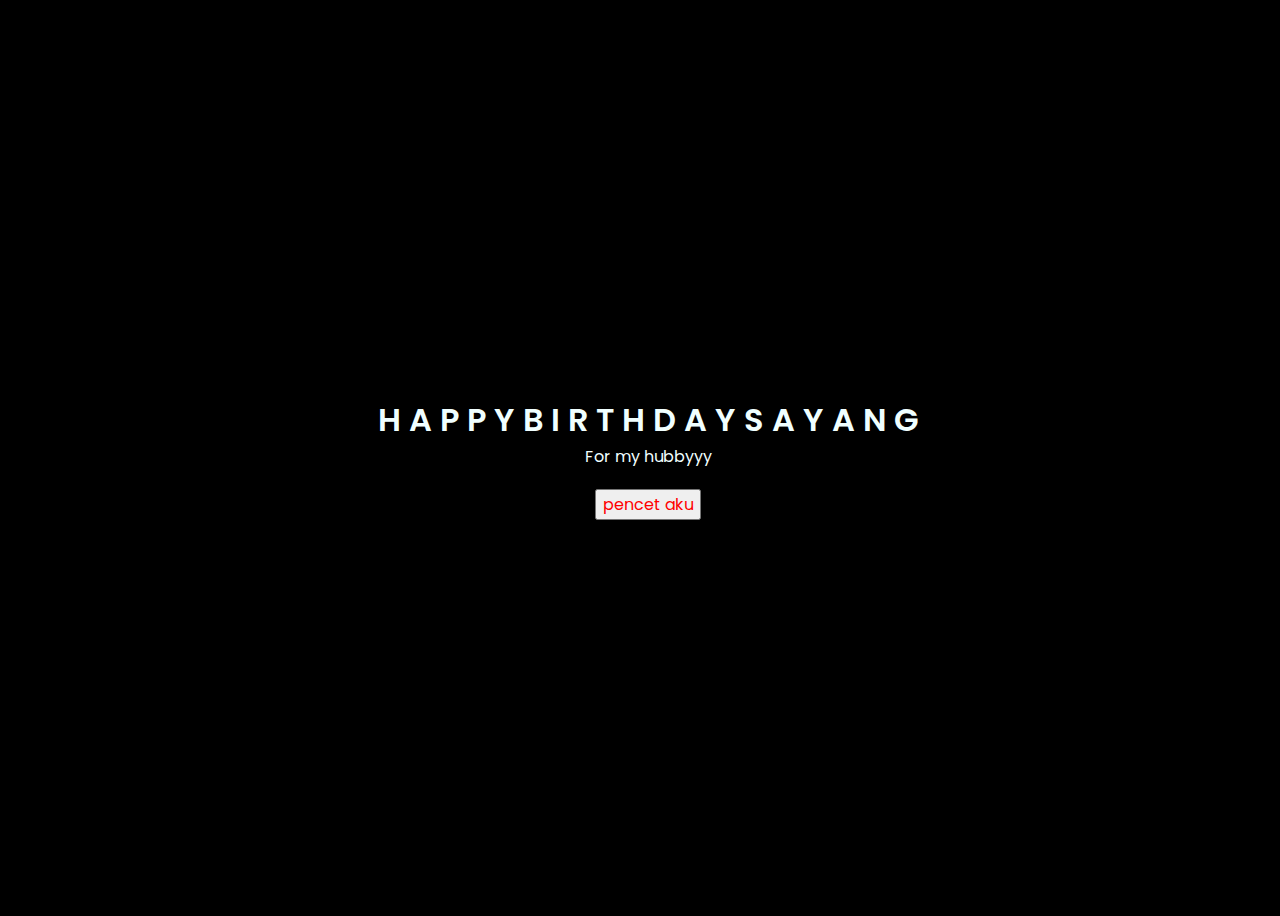
<file: index.html>
<!DOCTYPE html>
<html lang="en">
<head>
    <meta charset="UTF-8">
    <meta http-equiv="X-UA-Compatible" content="IE=edge">
    <meta name="viewport" content="width=device-width, initial-scale=1.0">
    <link rel="stylesheet" href="css/style.css">
    <link rel="icon" href="img/flowers.png" type="image/x-icon">
    <title>Special Gift</title>
</head>
<body>
    <div class="greetings">
        
        <span>H</span>
        <span>A</span>
        <span>P</span>
        <span>P</span>
        <span>Y</span>
        <span> </span>
        <span></span>
        <span>B</span>
        <span>I</span>
        <span>R</span>
        <span>T</span>
        <span>H</span>
        <span>D</span>
        <span>A</span>
        <span>Y</span>
        <span> </span>
        <span>S</span>
        <span>A</span>
        <span>Y</span>
        <span>A</span>
        <span>N</span>
        <span>G</span>
        <span></span>
    </div>
    <div class="description">
        <span> For my hubbyyy </span>
    </div>
    <div class="button">
        <button>
            <a href="flower.html">pencet aku</a>
        </button>
        
    </div>
</body>
</html>
</file>
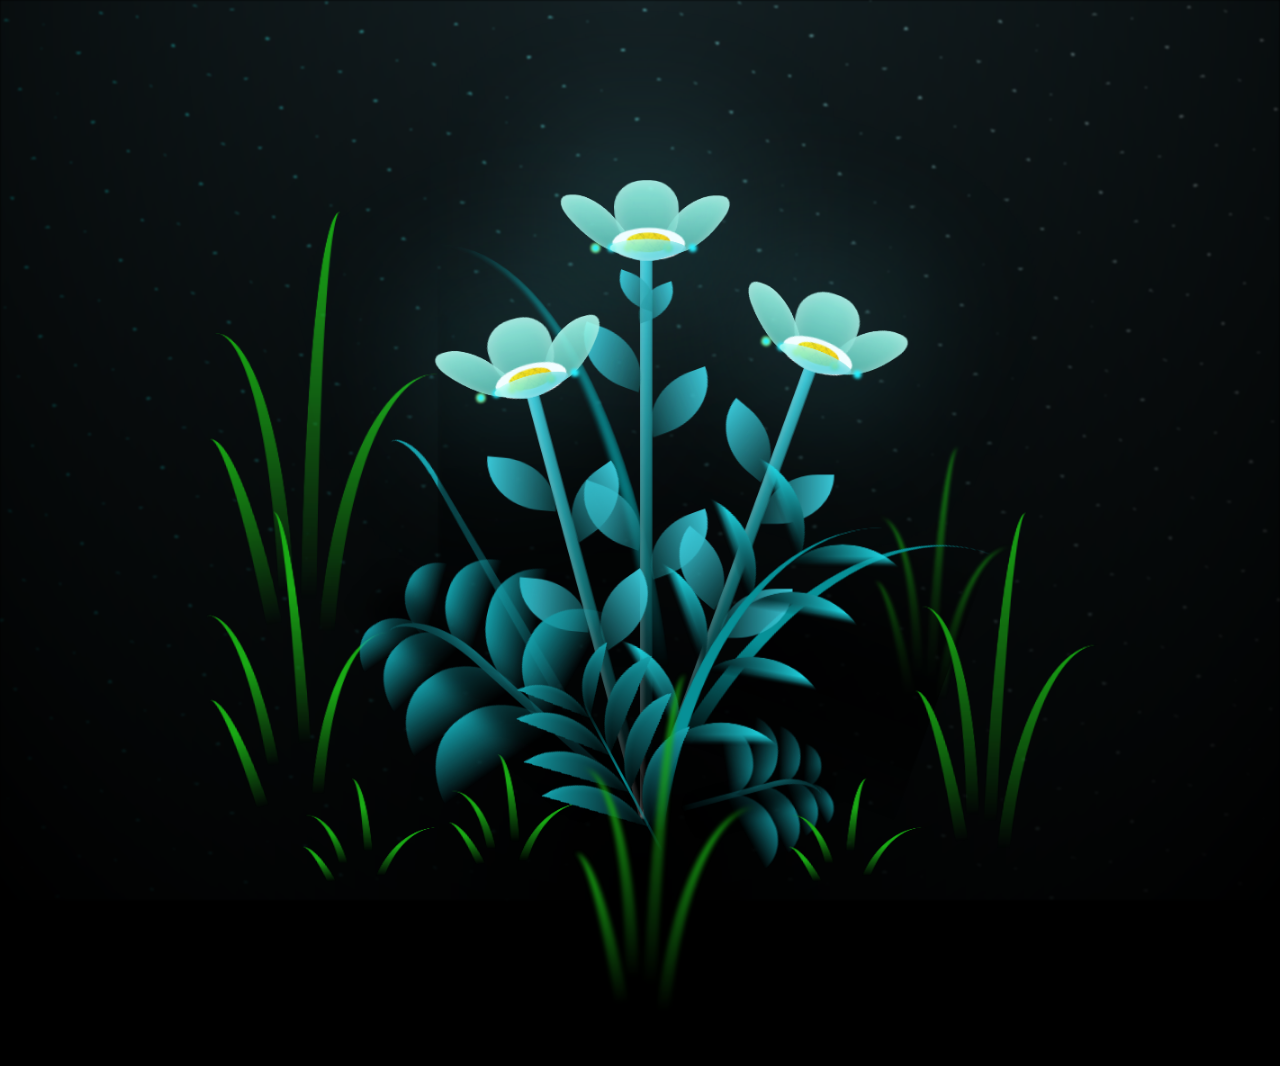
<file: flower.html>
<!DOCTYPE html>
<html lang="en">
<head>
    <meta charset="UTF-8">
    <meta http-equiv="X-UA-Compatible" content="IE=edge">
    <meta name="viewport" content="width=device-width, initial-scale=1.0">
    <link rel="stylesheet" href="css/main.css">
    <link rel="icon" href="img/flowers.png" type="image/x-icon">
    <title>4 my kitkit</title>
</head>
<body class="container">
    <div class="night"></div>
    <div class="flowers">
      <div class="flower flower--1">
        <div class="flower__leafs flower__leafs--1">
          <div class="flower__leaf flower__leaf--1"></div>
          <div class="flower__leaf flower__leaf--2"></div>
          <div class="flower__leaf flower__leaf--3"></div>
          <div class="flower__leaf flower__leaf--4"></div>
          <div class="flower__white-circle"></div>
  
          <div class="flower__light flower__light--1"></div>
          <div class="flower__light flower__light--2"></div>
          <div class="flower__light flower__light--3"></div>
          <div class="flower__light flower__light--4"></div>
          <div class="flower__light flower__light--5"></div>
          <div class="flower__light flower__light--6"></div>
          <div class="flower__light flower__light--7"></div>
          <div class="flower__light flower__light--8"></div>
  
        </div>
        <div class="flower__line">
          <div class="flower__line__leaf flower__line__leaf--1"></div>
          <div class="flower__line__leaf flower__line__leaf--2"></div>
          <div class="flower__line__leaf flower__line__leaf--3"></div>
          <div class="flower__line__leaf flower__line__leaf--4"></div>
          <div class="flower__line__leaf flower__line__leaf--5"></div>
          <div class="flower__line__leaf flower__line__leaf--6"></div>
        </div>
      </div>
  
      <div class="flower flower--2">
        <div class="flower__leafs flower__leafs--2">
          <div class="flower__leaf flower__leaf--1"></div>
          <div class="flower__leaf flower__leaf--2"></div>
          <div class="flower__leaf flower__leaf--3"></div>
          <div class="flower__leaf flower__leaf--4"></div>
          <div class="flower__white-circle"></div>
  
          <div class="flower__light flower__light--1"></div>
          <div class="flower__light flower__light--2"></div>
          <div class="flower__light flower__light--3"></div>
          <div class="flower__light flower__light--4"></div>
          <div class="flower__light flower__light--5"></div>
          <div class="flower__light flower__light--6"></div>
          <div class="flower__light flower__light--7"></div>
          <div class="flower__light flower__light--8"></div>
  
        </div>
        <div class="flower__line">
          <div class="flower__line__leaf flower__line__leaf--1"></div>
          <div class="flower__line__leaf flower__line__leaf--2"></div>
          <div class="flower__line__leaf flower__line__leaf--3"></div>
          <div class="flower__line__leaf flower__line__leaf--4"></div>
        </div>
      </div>
  
      <div class="flower flower--3">
        <div class="flower__leafs flower__leafs--3">
          <div class="flower__leaf flower__leaf--1"></div>
          <div class="flower__leaf flower__leaf--2"></div>
          <div class="flower__leaf flower__leaf--3"></div>
          <div class="flower__leaf flower__leaf--4"></div>
          <div class="flower__white-circle"></div>
  
          <div class="flower__light flower__light--1"></div>
          <div class="flower__light flower__light--2"></div>
          <div class="flower__light flower__light--3"></div>
          <div class="flower__light flower__light--4"></div>
          <div class="flower__light flower__light--5"></div>
          <div class="flower__light flower__light--6"></div>
          <div class="flower__light flower__light--7"></div>
          <div class="flower__light flower__light--8"></div>
  
        </div>
        <div class="flower__line">
          <div class="flower__line__leaf flower__line__leaf--1"></div>
          <div class="flower__line__leaf flower__line__leaf--2"></div>
          <div class="flower__line__leaf flower__line__leaf--3"></div>
          <div class="flower__line__leaf flower__line__leaf--4"></div>
        </div>
      </div>
  
      <div class="grow-ans" style="--d:1.2s">
        <div class="flower__g-long">
          <div class="flower__g-long__top"></div>
          <div class="flower__g-long__bottom"></div>
        </div>
      </div>
  
      <div class="growing-grass">
        <div class="flower__grass flower__grass--1">
          <div class="flower__grass--top"></div>
          <div class="flower__grass--bottom"></div>
          <div class="flower__grass__leaf flower__grass__leaf--1"></div>
          <div class="flower__grass__leaf flower__grass__leaf--2"></div>
          <div class="flower__grass__leaf flower__grass__leaf--3"></div>
          <div class="flower__grass__leaf flower__grass__leaf--4"></div>
          <div class="flower__grass__leaf flower__grass__leaf--5"></div>
          <div class="flower__grass__leaf flower__grass__leaf--6"></div>
          <div class="flower__grass__leaf flower__grass__leaf--7"></div>
          <div class="flower__grass__leaf flower__grass__leaf--8"></div>
          <div class="flower__grass__overlay"></div>
        </div>
      </div>
  
      <div class="growing-grass">
        <div class="flower__grass flower__grass--2">
          <div class="flower__grass--top"></div>
          <div class="flower__grass--bottom"></div>
          <div class="flower__grass__leaf flower__grass__leaf--1"></div>
          <div class="flower__grass__leaf flower__grass__leaf--2"></div>
          <div class="flower__grass__leaf flower__grass__leaf--3"></div>
          <div class="flower__grass__leaf flower__grass__leaf--4"></div>
          <div class="flower__grass__leaf flower__grass__leaf--5"></div>
          <div class="flower__grass__leaf flower__grass__leaf--6"></div>
          <div class="flower__grass__leaf flower__grass__leaf--7"></div>
          <div class="flower__grass__leaf flower__grass__leaf--8"></div>
          <div class="flower__grass__overlay"></div>
        </div>
      </div>
  
      <div class="grow-ans" style="--d:2.4s">
        <div class="flower__g-right flower__g-right--1">
          <div class="leaf"></div>
        </div>
      </div>
  
      <div class="grow-ans" style="--d:2.8s">
        <div class="flower__g-right flower__g-right--2">
          <div class="leaf"></div>
        </div>
      </div>
  
      <div class="grow-ans" style="--d:2.8s">
        <div class="flower__g-front">
          <div class="flower__g-front__leaf-wrapper flower__g-front__leaf-wrapper--1">
            <div class="flower__g-front__leaf"></div>
          </div>
          <div class="flower__g-front__leaf-wrapper flower__g-front__leaf-wrapper--2">
            <div class="flower__g-front__leaf"></div>
          </div>
          <div class="flower__g-front__leaf-wrapper flower__g-front__leaf-wrapper--3">
            <div class="flower__g-front__leaf"></div>
          </div>
          <div class="flower__g-front__leaf-wrapper flower__g-front__leaf-wrapper--4">
            <div class="flower__g-front__leaf"></div>
          </div>
          <div class="flower__g-front__leaf-wrapper flower__g-front__leaf-wrapper--5">
            <div class="flower__g-front__leaf"></div>
          </div>
          <div class="flower__g-front__leaf-wrapper flower__g-front__leaf-wrapper--6">
            <div class="flower__g-front__leaf"></div>
          </div>
          <div class="flower__g-front__leaf-wrapper flower__g-front__leaf-wrapper--7">
            <div class="flower__g-front__leaf"></div>
          </div>
          <div class="flower__g-front__leaf-wrapper flower__g-front__leaf-wrapper--8">
            <div class="flower__g-front__leaf"></div>
          </div>
          <div class="flower__g-front__line"></div>
        </div>
      </div>
  
      <div class="grow-ans" style="--d:3.2s">
        <div class="flower__g-fr">
          <div class="leaf"></div>
          <div class="flower__g-fr__leaf flower__g-fr__leaf--1"></div>
          <div class="flower__g-fr__leaf flower__g-fr__leaf--2"></div>
          <div class="flower__g-fr__leaf flower__g-fr__leaf--3"></div>
          <div class="flower__g-fr__leaf flower__g-fr__leaf--4"></div>
          <div class="flower__g-fr__leaf flower__g-fr__leaf--5"></div>
          <div class="flower__g-fr__leaf flower__g-fr__leaf--6"></div>
          <div class="flower__g-fr__leaf flower__g-fr__leaf--7"></div>
          <div class="flower__g-fr__leaf flower__g-fr__leaf--8"></div>
        </div>
      </div>
  
      <div class="long-g long-g--0">
        <div class="grow-ans" style="--d:3s">
          <div class="leaf leaf--0"></div>
        </div>
        <div class="grow-ans" style="--d:2.2s">
          <div class="leaf leaf--1"></div>
        </div>
        <div class="grow-ans" style="--d:3.4s">
          <div class="leaf leaf--2"></div>
        </div>
        <div class="grow-ans" style="--d:3.6s">
          <div class="leaf leaf--3"></div>
        </div>
      </div>
  
      <div class="long-g long-g--1">
        <div class="grow-ans" style="--d:3.6s">
          <div class="leaf leaf--0"></div>
        </div>
        <div class="grow-ans" style="--d:3.8s">
          <div class="leaf leaf--1"></div>
        </div>
        <div class="grow-ans" style="--d:4s">
          <div class="leaf leaf--2"></div>
        </div>
        <div class="grow-ans" style="--d:4.2s">
          <div class="leaf leaf--3"></div>
        </div>
      </div>
  
      <div class="long-g long-g--2">
        <div class="grow-ans" style="--d:4s">
          <div class="leaf leaf--0"></div>
        </div>
        <div class="grow-ans" style="--d:4.2s">
          <div class="leaf leaf--1"></div>
        </div>
        <div class="grow-ans" style="--d:4.4s">
          <div class="leaf leaf--2"></div>
        </div>
        <div class="grow-ans" style="--d:4.6s">
          <div class="leaf leaf--3"></div>
        </div>
      </div>
  
      <div class="long-g long-g--3">
        <div class="grow-ans" style="--d:4s">
          <div class="leaf leaf--0"></div>
        </div>
        <div class="grow-ans" style="--d:4.2s">
          <div class="leaf leaf--1"></div>
        </div>
        <div class="grow-ans" style="--d:3s">
          <div class="leaf leaf--2"></div>
        </div>
        <div class="grow-ans" style="--d:3.6s">
          <div class="leaf leaf--3"></div>
        </div>
      </div>
  
      <div class="long-g long-g--4">
        <div class="grow-ans" style="--d:4s">
          <div class="leaf leaf--0"></div>
        </div>
        <div class="grow-ans" style="--d:4.2s">
          <div class="leaf leaf--1"></div>
        </div>
        <div class="grow-ans" style="--d:3s">
          <div class="leaf leaf--2"></div>
        </div>
        <div class="grow-ans" style="--d:3.6s">
          <div class="leaf leaf--3"></div>
        </div>
      </div>
  
      <div class="long-g long-g--5">
        <div class="grow-ans" style="--d:4s">
          <div class="leaf leaf--0"></div>
        </div>
        <div class="grow-ans" style="--d:4.2s">
          <div class="leaf leaf--1"></div>
        </div>
        <div class="grow-ans" style="--d:3s">
          <div class="leaf leaf--2"></div>
        </div>
        <div class="grow-ans" style="--d:3.6s">
          <div class="leaf leaf--3"></div>
        </div>
      </div>
  
      <div class="long-g long-g--6">
        <div class="grow-ans" style="--d:4.2s">
          <div class="leaf leaf--0"></div>
        </div>
        <div class="grow-ans" style="--d:4.4s">
          <div class="leaf leaf--1"></div>
        </div>
        <div class="grow-ans" style="--d:4.6s">
          <div class="leaf leaf--2"></div>
        </div>
        <div class="grow-ans" style="--d:4.8s">
          <div class="leaf leaf--3"></div>
        </div>
      </div>
  
      <div class="long-g long-g--7">
        <div class="grow-ans" style="--d:3s">
          <div class="leaf leaf--0"></div>
        </div>
        <div class="grow-ans" style="--d:3.2s">
          <div class="leaf leaf--1"></div>
        </div>
        <div class="grow-ans" style="--d:3.5s">
          <div class="leaf leaf--2"></div>
        </div>
        <div class="grow-ans" style="--d:3.6s">
          <div class="leaf leaf--3"></div>
        </div>
      </div>
    </div>
    
    <script src="main.js"></script>
  </body>
</html>
</file>
<file: css/style.css>
@import url('https://fonts.googleapis.com/css2?family=Poppins:ital,wght@0,500;1,900&display=swap');
*{
    font-family: 'Poppins',cursive;
}
body{
    color: azure;
    width: 100%;
    height: 100vh;
    display: flex;
    flex-direction: column;
    align-items: center;
    justify-content: center;
    background-color: black;
}
.greetings{
    font-size: 2rem;
    font-weight: 600;
}
.greetings > span{
    animation: glow 0.6s ease-in-out infinite;
}
@keyframes glow{
    0%, 100%{
        color: #fff;
        text-shadow: 0 0 12px #39c6d6, 0 0 50px #39c6d6, 0 0 100px #39c6d6;
    }
    10%, 90%{
        color: #111;
        text-shadow: none;
    }
}
.greetings > span:nth-child(1){
    animation-delay: .7s ;
}
.greetings > span:nth-child(2){
    animation-delay: .7s ;
}
.greetings > span:nth-child(3){
    animation-delay: .7s ;
}
.greetings > span:nth-child(4){
    animation-delay: .7s;
}
.greetings > span:nth-child(5){
    animation-delay: .7s;
}
.greetings > span:nth-child(6){
    animation-delay: .7s ;
}
.greetings > span:nth-child(7){
    animation-delay: .7s ;
}
.greetings > span:nth-child(8){
    animation-delay: .7s ;
}
.greetings > span:nth-child(9){
    animation-delay: .7s ;
}
.greetings > span:nth-child(10){
    animation-delay: .7s ;
}
.greetings > span:nth-child(11){
    animation-delay: .7s ;
}
.greetings > span:nth-child(12){
    animation-delay: .7s ;
}
.greetings > span:nth-child(13){
    animation-delay: .7s ;
}
.greetings > span:nth-child(14){
    animation-delay: .7s ;
}
.greetings > span:nth-child(15){
    animation-delay: .7s ;
}
.greetings > span:nth-child(16){
    animation-delay: .7s ;
}
.greetings > span:nth-child(17){
    animation-delay: .7s ;
}
.greetings > span:nth-child(18){
    animation-delay: .7s ;
}
.greetings > span:nth-child(19){
    animation-delay: .7s ;
}
.greetings > span:nth-child(20){
    animation-delay: .7s ;
}
.greetings > span:nth-child(21){
    animation-delay: .7s ;
}
.greetings > span:nth-child(22){
    animation-delay: .7s ;
}
.greetings > span:nth-child(23){
    animation-delay: .7s ;
}
.greetings > span:nth-child(24){
    animation-delay: .7s ;
}
.greetings > span:nth-child(25){
    animation-delay: .7s ;
}
.greetings > span:nth-child(26){
    animation-delay: .7s ;
}
.greetings > span:nth-child(27){
    animation-delay: .7s ;
}
.greetings > span:nth-child(28){
    animation-delay: .7s ;
}
.greetings > span:nth-child(29){
    animation-delay: .7s ;
}
.description{
    font-size: 1rem;
    margin-bottom: 20px;
}

.button a{
    text-decoration: none;
    font-size: 1rem;
    color: red;
}

@media screen and (max-width:574px){
    .greetings{
        display: block;
        font-size: 1.8rem;
        font-weight: 600;
        text-align: center;
    }
    .description{
        font-size: 5px;
    }
    
    .button a{
        font-size: 10px;
    }
    .button {
      margin: 5px 4px 6px 5px;
    }
}
</file>
<file: css/main.css>
*,
*::after,
*::before {
  padding: 0;
  margin: 0;
  box-sizing: border-box;
}

:root {
  --dark-color: #000;
}

body {
  display: flex;
  align-items: flex-end;
  justify-content: center;
  min-height: 100vh;
  background-color: var(--dark-color);
  overflow: hidden;
  perspective: 1000px;
}

.night {
  position: fixed;
  left: 50%;
  top: 0;
  transform: translateX(-50%);
  width: 100%;
  height: 100%;
  filter: blur(0.1vmin);
  background-image: radial-gradient(ellipse at top, transparent 0%, var(--dark-color)), radial-gradient(ellipse at bottom, var(--dark-color), rgba(145, 233, 255, 0.2)), repeating-linear-gradient(220deg, rgb(0, 0, 0) 0px, rgb(0, 0, 0) 19px, transparent 19px, transparent 22px), repeating-linear-gradient(189deg, rgb(0, 0, 0) 0px, rgb(0, 0, 0) 19px, transparent 19px, transparent 22px), repeating-linear-gradient(148deg, rgb(0, 0, 0) 0px, rgb(0, 0, 0) 19px, transparent 19px, transparent 22px), linear-gradient(90deg, rgb(0, 255, 250), rgb(240, 240, 240));
}

.flowers {
  position: relative;
  transform: scale(0.9);
}

.flower {
  position: absolute;
  bottom: 10vmin;
  transform-origin: bottom center;
  z-index: 10;
  --fl-speed: 0.3s;
}
.flower--1 {
  -webkit-animation: moving-flower-1 4s linear infinite;
          animation: moving-flower-1 4s linear infinite;
}
.flower--1 .flower__line {
  height: 70vmin;
  -webkit-animation-delay: 0.3s;
          animation-delay: 0.3s;
}
.flower--1 .flower__line__leaf--1 {
  -webkit-animation: blooming-leaf-right var(--fl-speed) 1.6s backwards;
          animation: blooming-leaf-right var(--fl-speed) 1.6s backwards;
}
.flower--1 .flower__line__leaf--2 {
  -webkit-animation: blooming-leaf-right var(--fl-speed) 1.4s backwards;
          animation: blooming-leaf-right var(--fl-speed) 1.4s backwards;
}
.flower--1 .flower__line__leaf--3 {
  -webkit-animation: blooming-leaf-left var(--fl-speed) 1.2s backwards;
          animation: blooming-leaf-left var(--fl-speed) 1.2s backwards;
}
.flower--1 .flower__line__leaf--4 {
  -webkit-animation: blooming-leaf-left var(--fl-speed) 1s backwards;
          animation: blooming-leaf-left var(--fl-speed) 1s backwards;
}
.flower--1 .flower__line__leaf--5 {
  -webkit-animation: blooming-leaf-right var(--fl-speed) 1.8s backwards;
          animation: blooming-leaf-right var(--fl-speed) 1.8s backwards;
}
.flower--1 .flower__line__leaf--6 {
  -webkit-animation: blooming-leaf-left var(--fl-speed) 2s backwards;
          animation: blooming-leaf-left var(--fl-speed) 2s backwards;
}
.flower--2 {
  left: 50%;
  transform: rotate(20deg);
  -webkit-animation: moving-flower-2 4s linear infinite;
          animation: moving-flower-2 4s linear infinite;
}
.flower--2 .flower__line {
  height: 60vmin;
  -webkit-animation-delay: 0.6s;
          animation-delay: 0.6s;
}
.flower--2 .flower__line__leaf--1 {
  -webkit-animation: blooming-leaf-right var(--fl-speed) 1.9s backwards;
          animation: blooming-leaf-right var(--fl-speed) 1.9s backwards;
}
.flower--2 .flower__line__leaf--2 {
  -webkit-animation: blooming-leaf-right var(--fl-speed) 1.7s backwards;
          animation: blooming-leaf-right var(--fl-speed) 1.7s backwards;
}
.flower--2 .flower__line__leaf--3 {
  -webkit-animation: blooming-leaf-left var(--fl-speed) 1.5s backwards;
          animation: blooming-leaf-left var(--fl-speed) 1.5s backwards;
}
.flower--2 .flower__line__leaf--4 {
  -webkit-animation: blooming-leaf-left var(--fl-speed) 1.3s backwards;
          animation: blooming-leaf-left var(--fl-speed) 1.3s backwards;
}
.flower--3 {
  left: 50%;
  transform: rotate(-15deg);
  -webkit-animation: moving-flower-3 4s linear infinite;
          animation: moving-flower-3 4s linear infinite;
}
.flower--3 .flower__line {
  -webkit-animation-delay: 0.9s;
          animation-delay: 0.9s;
}
.flower--3 .flower__line__leaf--1 {
  -webkit-animation: blooming-leaf-right var(--fl-speed) 2.5s backwards;
          animation: blooming-leaf-right var(--fl-speed) 2.5s backwards;
}
.flower--3 .flower__line__leaf--2 {
  -webkit-animation: blooming-leaf-right var(--fl-speed) 2.3s backwards;
          animation: blooming-leaf-right var(--fl-speed) 2.3s backwards;
}
.flower--3 .flower__line__leaf--3 {
  -webkit-animation: blooming-leaf-left var(--fl-speed) 2.1s backwards;
          animation: blooming-leaf-left var(--fl-speed) 2.1s backwards;
}
.flower--3 .flower__line__leaf--4 {
  -webkit-animation: blooming-leaf-left var(--fl-speed) 1.9s backwards;
          animation: blooming-leaf-left var(--fl-speed) 1.9s backwards;
}
.flower__leafs {
  position: relative;
  -webkit-animation: blooming-flower 2s backwards;
          animation: blooming-flower 2s backwards;
}
.flower__leafs--1 {
  -webkit-animation-delay: 1.1s;
          animation-delay: 1.1s;
}
.flower__leafs--2 {
  -webkit-animation-delay: 1.4s;
          animation-delay: 1.4s;
}
.flower__leafs--3 {
  -webkit-animation-delay: 1.7s;
          animation-delay: 1.7s;
}
.flower__leafs::after {
  content: "";
  position: absolute;
  left: 0;
  top: 0;
  transform: translate(-50%, -100%);
  width: 8vmin;
  height: 8vmin;
  background-color: #6bf0ff;
  filter: blur(10vmin);
}
.flower__leaf {
  position: absolute;
  bottom: 0;
  left: 50%;
  width: 8vmin;
  height: 11vmin;
  border-radius: 51% 49% 47% 53%/44% 45% 55% 69%;
  background-color: #a7ffee;
  background-image: linear-gradient(to top, #54b8aa, #a7ffee);
  transform-origin: bottom center;
  opacity: 0.9;
  box-shadow: inset 0 0 2vmin rgba(255, 255, 255, 0.5);
}
.flower__leaf--1 {
  transform: translate(-10%, 1%) rotateY(40deg) rotateX(-50deg);
}
.flower__leaf--2 {
  transform: translate(-50%, -4%) rotateX(40deg);
}
.flower__leaf--3 {
  transform: translate(-90%, 0%) rotateY(45deg) rotateX(50deg);
}
.flower__leaf--4 {
  width: 8vmin;
  height: 8vmin;
  transform-origin: bottom left;
  border-radius: 4vmin 10vmin 4vmin 4vmin;
  transform: translate(0%, 18%) rotateX(70deg) rotate(-43deg);
  background-image: linear-gradient(to top, #39c6d6, #a7ffee);
  z-index: 1;
  opacity: 0.8;
}
.flower__white-circle {
  position: absolute;
  left: -3.5vmin;
  top: -3vmin;
  width: 9vmin;
  height: 4vmin;
  border-radius: 50%;
  background-color: #fff;
}
.flower__white-circle::after {
  content: "";
  position: absolute;
  left: 50%;
  top: 45%;
  transform: translate(-50%, -50%);
  width: 60%;
  height: 60%;
  border-radius: inherit;
  background-image: repeating-linear-gradient(135deg, rgba(0, 0, 0, 0.03) 0px, rgba(0, 0, 0, 0.03) 1px, transparent 1px, transparent 12px), repeating-linear-gradient(45deg, rgba(0, 0, 0, 0.03) 0px, rgba(0, 0, 0, 0.03) 1px, transparent 1px, transparent 12px), repeating-linear-gradient(67.5deg, rgba(0, 0, 0, 0.03) 0px, rgba(0, 0, 0, 0.03) 1px, transparent 1px, transparent 12px), repeating-linear-gradient(135deg, rgba(0, 0, 0, 0.03) 0px, rgba(0, 0, 0, 0.03) 1px, transparent 1px, transparent 12px), repeating-linear-gradient(45deg, rgba(0, 0, 0, 0.03) 0px, rgba(0, 0, 0, 0.03) 1px, transparent 1px, transparent 12px), repeating-linear-gradient(112.5deg, rgba(0, 0, 0, 0.03) 0px, rgba(0, 0, 0, 0.03) 1px, transparent 1px, transparent 12px), repeating-linear-gradient(112.5deg, rgba(0, 0, 0, 0.03) 0px, rgba(0, 0, 0, 0.03) 1px, transparent 1px, transparent 12px), repeating-linear-gradient(45deg, rgba(0, 0, 0, 0.03) 0px, rgba(0, 0, 0, 0.03) 1px, transparent 1px, transparent 12px), repeating-linear-gradient(22.5deg, rgba(0, 0, 0, 0.03) 0px, rgba(0, 0, 0, 0.03) 1px, transparent 1px, transparent 12px), repeating-linear-gradient(45deg, rgba(0, 0, 0, 0.03) 0px, rgba(0, 0, 0, 0.03) 1px, transparent 1px, transparent 12px), repeating-linear-gradient(22.5deg, rgba(0, 0, 0, 0.03) 0px, rgba(0, 0, 0, 0.03) 1px, transparent 1px, transparent 12px), repeating-linear-gradient(135deg, rgba(0, 0, 0, 0.03) 0px, rgba(0, 0, 0, 0.03) 1px, transparent 1px, transparent 12px), repeating-linear-gradient(157.5deg, rgba(0, 0, 0, 0.03) 0px, rgba(0, 0, 0, 0.03) 1px, transparent 1px, transparent 12px), repeating-linear-gradient(67.5deg, rgba(0, 0, 0, 0.03) 0px, rgba(0, 0, 0, 0.03) 1px, transparent 1px, transparent 12px), repeating-linear-gradient(67.5deg, rgba(0, 0, 0, 0.03) 0px, rgba(0, 0, 0, 0.03) 1px, transparent 1px, transparent 12px), linear-gradient(90deg, rgb(255, 235, 18), rgb(255, 206, 0));
}
.flower__line {
  height: 55vmin;
  width: 1.5vmin;
  background-image: linear-gradient(to left, rgba(0, 0, 0, 0.2), transparent, rgba(255, 255, 255, 0.2)), linear-gradient(to top, transparent 10%, #14757a, #39c6d6);
  box-shadow: inset 0 0 2px rgba(0, 0, 0, 0.5);
  -webkit-animation: grow-flower-tree 4s backwards;
          animation: grow-flower-tree 4s backwards;
}
.flower__line__leaf {
  --w: 7vmin;
  --h: calc(var(--w) + 2vmin);
  position: absolute;
  top: 20%;
  left: 90%;
  width: var(--w);
  height: var(--h);
  border-top-right-radius: var(--h);
  border-bottom-left-radius: var(--h);
  background-image: linear-gradient(to top, rgba(20, 117, 122, 0.4), #39c6d6);
}
.flower__line__leaf--1 {
  transform: rotate(70deg) rotateY(30deg);
}
.flower__line__leaf--2 {
  top: 45%;
  transform: rotate(70deg) rotateY(30deg);
}
.flower__line__leaf--3, .flower__line__leaf--4, .flower__line__leaf--6 {
  border-top-right-radius: 0;
  border-bottom-left-radius: 0;
  border-top-left-radius: var(--h);
  border-bottom-right-radius: var(--h);
  left: -460%;
  top: 12%;
  transform: rotate(-70deg) rotateY(30deg);
}
.flower__line__leaf--4 {
  top: 40%;
}
.flower__line__leaf--5 {
  top: 0;
  transform-origin: left;
  transform: rotate(70deg) rotateY(30deg) scale(0.6);
}
.flower__line__leaf--6 {
  top: -2%;
  left: -450%;
  transform-origin: right;
  transform: rotate(-70deg) rotateY(30deg) scale(0.6);
}
.flower__light {
  position: absolute;
  bottom: 0vmin;
  width: 1vmin;
  height: 1vmin;
  background-color: rgb(255, 251, 0);
  border-radius: 50%;
  filter: blur(0.2vmin);
  -webkit-animation: light-ans 4s linear infinite backwards;
          animation: light-ans 4s linear infinite backwards;
}
.flower__light:nth-child(odd) {
  background-color: #23f0ff;
}
.flower__light--1 {
  left: -2vmin;
  -webkit-animation-delay: 1s;
          animation-delay: 1s;
}
.flower__light--2 {
  left: 3vmin;
  -webkit-animation-delay: 0.5s;
          animation-delay: 0.5s;
}
.flower__light--3 {
  left: -6vmin;
  -webkit-animation-delay: 0.3s;
          animation-delay: 0.3s;
}
.flower__light--4 {
  left: 6vmin;
  -webkit-animation-delay: 0.9s;
          animation-delay: 0.9s;
}
.flower__light--5 {
  left: -1vmin;
  -webkit-animation-delay: 1.5s;
          animation-delay: 1.5s;
}
.flower__light--6 {
  left: -4vmin;
  -webkit-animation-delay: 3s;
          animation-delay: 3s;
}
.flower__light--7 {
  left: 3vmin;
  -webkit-animation-delay: 2s;
          animation-delay: 2s;
}
.flower__light--8 {
  left: -6vmin;
  -webkit-animation-delay: 3.5s;
          animation-delay: 3.5s;
}
.flower__grass {
  --c: #159faa;
  --line-w: 1.5vmin;
  position: absolute;
  bottom: 12vmin;
  left: -7vmin;
  display: flex;
  flex-direction: column;
  align-items: flex-end;
  z-index: 20;
  transform-origin: bottom center;
  transform: rotate(-48deg) rotateY(40deg);
}
.flower__grass--1 {
  -webkit-animation: moving-grass 2s linear infinite;
          animation: moving-grass 2s linear infinite;
}
.flower__grass--2 {
  left: 2vmin;
  bottom: 10vmin;
  transform: scale(0.5) rotate(75deg) rotateX(10deg) rotateY(-200deg);
  opacity: 0.8;
  z-index: 0;
  -webkit-animation: moving-grass--2 1.5s linear infinite;
          animation: moving-grass--2 1.5s linear infinite;
}
.flower__grass--top {
  width: 7vmin;
  height: 10vmin;
  border-top-right-radius: 100%;
  border-right: var(--line-w) solid var(--c);
  transform-origin: bottom center;
  transform: rotate(-2deg);
}
.flower__grass--bottom {
  margin-top: -2px;
  width: var(--line-w);
  height: 25vmin;
  background-image: linear-gradient(to top, transparent, var(--c));
}
.flower__grass__leaf {
  --size: 10vmin;
  position: absolute;
  width: calc(var(--size) * 2.1);
  height: var(--size);
  border-top-left-radius: var(--size);
  border-top-right-radius: var(--size);
  background-image: linear-gradient(to top, transparent, transparent 30%, var(--c));
  z-index: 100;
}
.flower__grass__leaf--1 {
  top: -6%;
  left: 30%;
  --size: 6vmin;
  transform: rotate(-20deg);
  -webkit-animation: growing-grass-ans--1 2s 2.6s backwards;
          animation: growing-grass-ans--1 2s 2.6s backwards;
}
@-webkit-keyframes growing-grass-ans--1 {
  0% {
    transform-origin: bottom left;
    transform: rotate(-20deg) scale(0);
  }
}
@keyframes growing-grass-ans--1 {
  0% {
    transform-origin: bottom left;
    transform: rotate(-20deg) scale(0);
  }
}
.flower__grass__leaf--2 {
  top: -5%;
  left: -110%;
  --size: 6vmin;
  transform: rotate(10deg);
  -webkit-animation: growing-grass-ans--2 2s 2.4s linear backwards;
          animation: growing-grass-ans--2 2s 2.4s linear backwards;
}
@-webkit-keyframes growing-grass-ans--2 {
  0% {
    transform-origin: bottom right;
    transform: rotate(10deg) scale(0);
  }
}
@keyframes growing-grass-ans--2 {
  0% {
    transform-origin: bottom right;
    transform: rotate(10deg) scale(0);
  }
}
.flower__grass__leaf--3 {
  top: 5%;
  left: 60%;
  --size: 8vmin;
  transform: rotate(-18deg) rotateX(-20deg);
  -webkit-animation: growing-grass-ans--3 2s 2.2s linear backwards;
          animation: growing-grass-ans--3 2s 2.2s linear backwards;
}
@-webkit-keyframes growing-grass-ans--3 {
  0% {
    transform-origin: bottom left;
    transform: rotate(-18deg) rotateX(-20deg) scale(0);
  }
}
@keyframes growing-grass-ans--3 {
  0% {
    transform-origin: bottom left;
    transform: rotate(-18deg) rotateX(-20deg) scale(0);
  }
}
.flower__grass__leaf--4 {
  top: 6%;
  left: -135%;
  --size: 8vmin;
  transform: rotate(2deg);
  -webkit-animation: growing-grass-ans--4 2s 2s linear backwards;
          animation: growing-grass-ans--4 2s 2s linear backwards;
}
@-webkit-keyframes growing-grass-ans--4 {
  0% {
    transform-origin: bottom right;
    transform: rotate(2deg) scale(0);
  }
}
@keyframes growing-grass-ans--4 {
  0% {
    transform-origin: bottom right;
    transform: rotate(2deg) scale(0);
  }
}
.flower__grass__leaf--5 {
  top: 20%;
  left: 60%;
  --size: 10vmin;
  transform: rotate(-24deg) rotateX(-20deg);
  -webkit-animation: growing-grass-ans--5 2s 1.8s linear backwards;
          animation: growing-grass-ans--5 2s 1.8s linear backwards;
}
@-webkit-keyframes growing-grass-ans--5 {
  0% {
    transform-origin: bottom left;
    transform: rotate(-24deg) rotateX(-20deg) scale(0);
  }
}
@keyframes growing-grass-ans--5 {
  0% {
    transform-origin: bottom left;
    transform: rotate(-24deg) rotateX(-20deg) scale(0);
  }
}
.flower__grass__leaf--6 {
  top: 22%;
  left: -180%;
  --size: 10vmin;
  transform: rotate(10deg);
  -webkit-animation: growing-grass-ans--6 2s 1.6s linear backwards;
          animation: growing-grass-ans--6 2s 1.6s linear backwards;
}
@-webkit-keyframes growing-grass-ans--6 {
  0% {
    transform-origin: bottom right;
    transform: rotate(10deg) scale(0);
  }
}
@keyframes growing-grass-ans--6 {
  0% {
    transform-origin: bottom right;
    transform: rotate(10deg) scale(0);
  }
}
.flower__grass__leaf--7 {
  top: 39%;
  left: 70%;
  --size: 10vmin;
  transform: rotate(-10deg);
  -webkit-animation: growing-grass-ans--7 2s 1.4s linear backwards;
          animation: growing-grass-ans--7 2s 1.4s linear backwards;
}
@-webkit-keyframes growing-grass-ans--7 {
  0% {
    transform-origin: bottom left;
    transform: rotate(-10deg) scale(0);
  }
}
@keyframes growing-grass-ans--7 {
  0% {
    transform-origin: bottom left;
    transform: rotate(-10deg) scale(0);
  }
}
.flower__grass__leaf--8 {
  top: 40%;
  left: -215%;
  --size: 11vmin;
  transform: rotate(10deg);
  -webkit-animation: growing-grass-ans--8 2s 1.2s linear backwards;
          animation: growing-grass-ans--8 2s 1.2s linear backwards;
}
@-webkit-keyframes growing-grass-ans--8 {
  0% {
    transform-origin: bottom right;
    transform: rotate(10deg) scale(0);
  }
}
@keyframes growing-grass-ans--8 {
  0% {
    transform-origin: bottom right;
    transform: rotate(10deg) scale(0);
  }
}
.flower__grass__overlay {
  position: absolute;
  top: -10%;
  right: 0%;
  width: 100%;
  height: 100%;
  background-color: rgba(0, 0, 0, 0.6);
  filter: blur(1.5vmin);
  z-index: 100;
}
.flower__g-long {
  --w: 2vmin;
  --h: 6vmin;
  --c: #159faa;
  position: absolute;
  bottom: 10vmin;
  left: -3vmin;
  transform-origin: bottom center;
  transform: rotate(-30deg) rotateY(-20deg);
  display: flex;
  flex-direction: column;
  align-items: flex-end;
  -webkit-animation: flower-g-long-ans 3s linear infinite;
          animation: flower-g-long-ans 3s linear infinite;
}
@-webkit-keyframes flower-g-long-ans {
  0%, 100% {
    transform: rotate(-30deg) rotateY(-20deg);
  }
  50% {
    transform: rotate(-32deg) rotateY(-20deg);
  }
}
@keyframes flower-g-long-ans {
  0%, 100% {
    transform: rotate(-30deg) rotateY(-20deg);
  }
  50% {
    transform: rotate(-32deg) rotateY(-20deg);
  }
}
.flower__g-long__top {
  top: calc(var(--h) * -1);
  width: calc(var(--w) + 1vmin);
  height: var(--h);
  border-top-right-radius: 100%;
  border-right: 0.7vmin solid var(--c);
  transform: translate(-0.7vmin, 1vmin);
}
.flower__g-long__bottom {
  width: var(--w);
  height: 50vmin;
  transform-origin: bottom center;
  background-image: linear-gradient(to top, transparent 30%, var(--c));
  box-shadow: inset 0 0 2px rgba(0, 0, 0, 0.5);
  -webkit-clip-path: polygon(35% 0, 65% 1%, 100% 100%, 0% 100%);
          clip-path: polygon(35% 0, 65% 1%, 100% 100%, 0% 100%);
}
.flower__g-right {
  position: absolute;
  bottom: 6vmin;
  left: -2vmin;
  transform-origin: bottom left;
  transform: rotate(20deg);
}
.flower__g-right .leaf {
  width: 30vmin;
  height: 50vmin;
  border-top-left-radius: 100%;
  border-left: 2vmin solid #079097;
  background-image: linear-gradient(to bottom, transparent, var(--dark-color) 60%);
  -webkit-mask-image: linear-gradient(to top, transparent 30%, #079097 60%);
}
.flower__g-right--1 {
  -webkit-animation: flower-g-right-ans 2.5s linear infinite;
          animation: flower-g-right-ans 2.5s linear infinite;
}
.flower__g-right--2 {
  left: 5vmin;
  transform: rotateY(-180deg);
  -webkit-animation: flower-g-right-ans--2 3s linear infinite;
          animation: flower-g-right-ans--2 3s linear infinite;
}
.flower__g-right--2 .leaf {
  height: 75vmin;
  filter: blur(0.3vmin);
  opacity: 0.8;
}
@-webkit-keyframes flower-g-right-ans {
  0%, 100% {
    transform: rotate(20deg);
  }
  50% {
    transform: rotate(24deg) rotateX(-20deg);
  }
}
@keyframes flower-g-right-ans {
  0%, 100% {
    transform: rotate(20deg);
  }
  50% {
    transform: rotate(24deg) rotateX(-20deg);
  }
}
@-webkit-keyframes flower-g-right-ans--2 {
  0%, 100% {
    transform: rotateY(-180deg) rotate(0deg) rotateX(-20deg);
  }
  50% {
    transform: rotateY(-180deg) rotate(6deg) rotateX(-20deg);
  }
}
@keyframes flower-g-right-ans--2 {
  0%, 100% {
    transform: rotateY(-180deg) rotate(0deg) rotateX(-20deg);
  }
  50% {
    transform: rotateY(-180deg) rotate(6deg) rotateX(-20deg);
  }
}
.flower__g-front {
  position: absolute;
  bottom: 6vmin;
  left: 2.5vmin;
  z-index: 100;
  transform-origin: bottom center;
  transform: rotate(-28deg) rotateY(30deg) scale(1.04);
  -webkit-animation: flower__g-front-ans 2s linear infinite;
          animation: flower__g-front-ans 2s linear infinite;
}
@-webkit-keyframes flower__g-front-ans {
  0%, 100% {
    transform: rotate(-28deg) rotateY(30deg) scale(1.04);
  }
  50% {
    transform: rotate(-35deg) rotateY(40deg) scale(1.04);
  }
}
@keyframes flower__g-front-ans {
  0%, 100% {
    transform: rotate(-28deg) rotateY(30deg) scale(1.04);
  }
  50% {
    transform: rotate(-35deg) rotateY(40deg) scale(1.04);
  }
}
.flower__g-front__line {
  width: 0.3vmin;
  height: 20vmin;
  background-image: linear-gradient(to top, transparent, #079097, transparent 100%);
  position: relative;
}
.flower__g-front__leaf-wrapper {
  position: absolute;
  top: 0;
  left: 0;
  transform-origin: bottom left;
  transform: rotate(10deg);
}
.flower__g-front__leaf-wrapper:nth-child(even) {
  left: 0vmin;
  transform: rotateY(-180deg) rotate(5deg);
  -webkit-animation: flower__g-front__leaf-left-ans 1s ease-in backwards;
          animation: flower__g-front__leaf-left-ans 1s ease-in backwards;
}
.flower__g-front__leaf-wrapper:nth-child(odd) {
  -webkit-animation: flower__g-front__leaf-ans 1s ease-in backwards;
          animation: flower__g-front__leaf-ans 1s ease-in backwards;
}
.flower__g-front__leaf-wrapper--1 {
  top: -8vmin;
  transform: scale(0.7);
  -webkit-animation: flower__g-front__leaf-ans 1s 5.5s ease-in backwards !important;
          animation: flower__g-front__leaf-ans 1s 5.5s ease-in backwards !important;
}
.flower__g-front__leaf-wrapper--2 {
  top: -8vmin;
  transform: rotateY(-180deg) scale(0.7) !important;
  -webkit-animation: flower__g-front__leaf-left-ans-2 1s 4.6s ease-in backwards !important;
          animation: flower__g-front__leaf-left-ans-2 1s 4.6s ease-in backwards !important;
}
.flower__g-front__leaf-wrapper--3 {
  top: -3vmin;
  -webkit-animation: flower__g-front__leaf-ans 1s 4.6s ease-in backwards;
          animation: flower__g-front__leaf-ans 1s 4.6s ease-in backwards;
}
.flower__g-front__leaf-wrapper--4 {
  top: -3vmin;
  transform: rotateY(-180deg) scale(0.9) !important;
  -webkit-animation: flower__g-front__leaf-left-ans-2 1s 4.6s ease-in backwards !important;
          animation: flower__g-front__leaf-left-ans-2 1s 4.6s ease-in backwards !important;
}
@-webkit-keyframes flower__g-front__leaf-left-ans-2 {
  0% {
    transform: rotateY(-180deg) scale(0);
  }
}
@keyframes flower__g-front__leaf-left-ans-2 {
  0% {
    transform: rotateY(-180deg) scale(0);
  }
}
.flower__g-front__leaf-wrapper--5, .flower__g-front__leaf-wrapper--6 {
  top: 2vmin;
}
.flower__g-front__leaf-wrapper--7, .flower__g-front__leaf-wrapper--8 {
  top: 6.5vmin;
}
.flower__g-front__leaf-wrapper--2 {
  -webkit-animation-delay: 5.2s !important;
          animation-delay: 5.2s !important;
}
.flower__g-front__leaf-wrapper--3 {
  -webkit-animation-delay: 4.9s !important;
          animation-delay: 4.9s !important;
}
.flower__g-front__leaf-wrapper--5 {
  -webkit-animation-delay: 4.3s !important;
          animation-delay: 4.3s !important;
}
.flower__g-front__leaf-wrapper--6 {
  -webkit-animation-delay: 4.1s !important;
          animation-delay: 4.1s !important;
}
.flower__g-front__leaf-wrapper--7 {
  -webkit-animation-delay: 3.8s !important;
          animation-delay: 3.8s !important;
}
.flower__g-front__leaf-wrapper--8 {
  -webkit-animation-delay: 3.5s !important;
          animation-delay: 3.5s !important;
}
@-webkit-keyframes flower__g-front__leaf-ans {
  0% {
    transform: rotate(10deg) scale(0);
  }
}
@keyframes flower__g-front__leaf-ans {
  0% {
    transform: rotate(10deg) scale(0);
  }
}
@-webkit-keyframes flower__g-front__leaf-left-ans {
  0% {
    transform: rotateY(-180deg) rotate(5deg) scale(0);
  }
}
@keyframes flower__g-front__leaf-left-ans {
  0% {
    transform: rotateY(-180deg) rotate(5deg) scale(0);
  }
}
.flower__g-front__leaf {
  width: 10vmin;
  height: 10vmin;
  border-radius: 100% 0% 0% 100%/100% 100% 0% 0%;
  box-shadow: inset 0 2px 1vmin hsla(184deg, 97%, 58%, 0.2);
  background-image: linear-gradient(to bottom left, transparent, var(--dark-color)), linear-gradient(to bottom right, #159faa 50%, transparent 50%, transparent);
  -webkit-mask-image: linear-gradient(to bottom right, #159faa 50%, transparent 50%, transparent);
  mask-image: linear-gradient(to bottom right, #159faa 50%, transparent 50%, transparent);
}
.flower__g-fr {
  position: absolute;
  bottom: -4vmin;
  left: vmin;
  transform-origin: bottom left;
  z-index: 10;
  -webkit-animation: flower__g-fr-ans 2s linear infinite;
          animation: flower__g-fr-ans 2s linear infinite;
}
@-webkit-keyframes flower__g-fr-ans {
  0%, 100% {
    transform: rotate(2deg);
  }
  50% {
    transform: rotate(4deg);
  }
}
@keyframes flower__g-fr-ans {
  0%, 100% {
    transform: rotate(2deg);
  }
  50% {
    transform: rotate(4deg);
  }
}
.flower__g-fr .leaf {
  width: 30vmin;
  height: 50vmin;
  border-top-left-radius: 100%;
  border-left: 2vmin solid #079097;
  -webkit-mask-image: linear-gradient(to top, transparent 25%, #079097 50%);
  position: relative;
  z-index: 1;
}
.flower__g-fr__leaf {
  position: absolute;
  top: 0;
  left: 0;
  width: 10vmin;
  height: 10vmin;
  border-radius: 100% 0% 0% 100%/100% 100% 0% 0%;
  box-shadow: inset 0 2px 1vmin hsla(184deg, 97%, 58%, 0.2);
  background-image: linear-gradient(to bottom left, transparent, var(--dark-color) 98%), linear-gradient(to bottom right, #23f0ff 45%, transparent 50%, transparent);
  -webkit-mask-image: linear-gradient(135deg, #159faa 40%, transparent 50%, transparent);
}
.flower__g-fr__leaf--1 {
  left: 20vmin;
  transform: rotate(45deg);
  -webkit-animation: flower__g-fr-leaft-ans-1 0.5s 5.2s linear backwards;
          animation: flower__g-fr-leaft-ans-1 0.5s 5.2s linear backwards;
}
@-webkit-keyframes flower__g-fr-leaft-ans-1 {
  0% {
    transform-origin: left;
    transform: rotate(45deg) scale(0);
  }
}
@keyframes flower__g-fr-leaft-ans-1 {
  0% {
    transform-origin: left;
    transform: rotate(45deg) scale(0);
  }
}
.flower__g-fr__leaf--2 {
  left: 12vmin;
  top: -7vmin;
  transform: rotate(25deg) rotateY(-180deg);
  -webkit-animation: flower__g-fr-leaft-ans-6 0.5s 5s linear backwards;
          animation: flower__g-fr-leaft-ans-6 0.5s 5s linear backwards;
}
.flower__g-fr__leaf--3 {
  left: 15vmin;
  top: 6vmin;
  transform: rotate(55deg);
  -webkit-animation: flower__g-fr-leaft-ans-5 0.5s 4.8s linear backwards;
          animation: flower__g-fr-leaft-ans-5 0.5s 4.8s linear backwards;
}
.flower__g-fr__leaf--4 {
  left: 6vmin;
  top: -2vmin;
  transform: rotate(25deg) rotateY(-180deg);
  -webkit-animation: flower__g-fr-leaft-ans-6 0.5s 4.6s linear backwards;
          animation: flower__g-fr-leaft-ans-6 0.5s 4.6s linear backwards;
}
.flower__g-fr__leaf--5 {
  left: 10vmin;
  top: 14vmin;
  transform: rotate(55deg);
  -webkit-animation: flower__g-fr-leaft-ans-5 0.5s 4.4s linear backwards;
          animation: flower__g-fr-leaft-ans-5 0.5s 4.4s linear backwards;
}
@-webkit-keyframes flower__g-fr-leaft-ans-5 {
  0% {
    transform-origin: left;
    transform: rotate(55deg) scale(0);
  }
}
@keyframes flower__g-fr-leaft-ans-5 {
  0% {
    transform-origin: left;
    transform: rotate(55deg) scale(0);
  }
}
.flower__g-fr__leaf--6 {
  left: 0vmin;
  top: 6vmin;
  transform: rotate(25deg) rotateY(-180deg);
  -webkit-animation: flower__g-fr-leaft-ans-6 0.5s 4.2s linear backwards;
          animation: flower__g-fr-leaft-ans-6 0.5s 4.2s linear backwards;
}
@-webkit-keyframes flower__g-fr-leaft-ans-6 {
  0% {
    transform-origin: right;
    transform: rotate(25deg) rotateY(-180deg) scale(0);
  }
}
@keyframes flower__g-fr-leaft-ans-6 {
  0% {
    transform-origin: right;
    transform: rotate(25deg) rotateY(-180deg) scale(0);
  }
}
.flower__g-fr__leaf--7 {
  left: 5vmin;
  top: 22vmin;
  transform: rotate(45deg);
  -webkit-animation: flower__g-fr-leaft-ans-7 0.5s 4s linear backwards;
          animation: flower__g-fr-leaft-ans-7 0.5s 4s linear backwards;
}
@-webkit-keyframes flower__g-fr-leaft-ans-7 {
  0% {
    transform-origin: left;
    transform: rotate(45deg) scale(0);
  }
}
@keyframes flower__g-fr-leaft-ans-7 {
  0% {
    transform-origin: left;
    transform: rotate(45deg) scale(0);
  }
}
.flower__g-fr__leaf--8 {
  left: -4vmin;
  top: 15vmin;
  transform: rotate(15deg) rotateY(-180deg);
  -webkit-animation: flower__g-fr-leaft-ans-8 0.5s 3.8s linear backwards;
          animation: flower__g-fr-leaft-ans-8 0.5s 3.8s linear backwards;
}
@-webkit-keyframes flower__g-fr-leaft-ans-8 {
  0% {
    transform-origin: right;
    transform: rotate(15deg) rotateY(-180deg) scale(0);
  }
}
@keyframes flower__g-fr-leaft-ans-8 {
  0% {
    transform-origin: right;
    transform: rotate(15deg) rotateY(-180deg) scale(0);
  }
}

.long-g {
  position: absolute;
  bottom: 25vmin;
  left: -42vmin;
  transform-origin: bottom left;
}
.long-g--1 {
  bottom: 0vmin;
  transform: scale(0.8) rotate(-5deg);
}
.long-g--1 .leaf {
  -webkit-mask-image: linear-gradient(to top, transparent 40%, #079097 80%) !important;
}
.long-g--1 .leaf--1 {
  --w: 5vmin;
  --h: 60vmin;
  left: -2vmin;
  transform: rotate(3deg) rotateY(-180deg);
}
.long-g--2, .long-g--3 {
  bottom: -3vmin;
  left: -35vmin;
  transform-origin: center;
  transform: scale(0.6) rotateX(60deg);
}
.long-g--2 .leaf, .long-g--3 .leaf {
  -webkit-mask-image: linear-gradient(to top, transparent 50%, #079097 80%) !important;
}
.long-g--2 .leaf--1, .long-g--3 .leaf--1 {
  left: -1vmin;
  transform: rotateY(-180deg);
}
.long-g--3 {
  left: -17vmin;
  bottom: 0vmin;
}
.long-g--3 .leaf {
  -webkit-mask-image: linear-gradient(to top, transparent 40%, #079097 80%) !important;
}
.long-g--4 {
  left: 25vmin;
  bottom: -3vmin;
  transform-origin: center;
  transform: scale(0.6) rotateX(60deg);
}
.long-g--4 .leaf {
  -webkit-mask-image: linear-gradient(to top, transparent 50%, #079097 80%) !important;
}
.long-g--5 {
  left: 42vmin;
  bottom: 0vmin;
  transform: scale(0.8) rotate(2deg);
}
.long-g--6 {
  left: 0vmin;
  bottom: -20vmin;
  z-index: 100;
  filter: blur(0.3vmin);
  transform: scale(0.8) rotate(2deg);
}
.long-g--7 {
  left: 35vmin;
  bottom: 20vmin;
  z-index: -1;
  filter: blur(0.3vmin);
  transform: scale(0.6) rotate(2deg);
  opacity: 0.7;
}
.long-g .leaf {
  --w: 15vmin;
  --h: 40vmin;
  --c: #1aaa15;
  position: absolute;
  bottom: 0;
  width: var(--w);
  height: var(--h);
  border-top-left-radius: 100%;
  border-left: 2vmin solid var(--c);
  -webkit-mask-image: linear-gradient(to top, transparent 20%, var(--dark-color));
  transform-origin: bottom center;
}
.long-g .leaf--0 {
  left: 2vmin;
  -webkit-animation: leaf-ans-1 4s linear infinite;
          animation: leaf-ans-1 4s linear infinite;
}
.long-g .leaf--1 {
  --w: 5vmin;
  --h: 60vmin;
  -webkit-animation: leaf-ans-1 4s linear infinite;
          animation: leaf-ans-1 4s linear infinite;
}
.long-g .leaf--2 {
  --w: 10vmin;
  --h: 40vmin;
  left: -0.5vmin;
  bottom: 5vmin;
  transform-origin: bottom left;
  transform: rotateY(-180deg);
  -webkit-animation: leaf-ans-2 3s linear infinite;
          animation: leaf-ans-2 3s linear infinite;
}
.long-g .leaf--3 {
  --w: 5vmin;
  --h: 30vmin;
  left: -1vmin;
  bottom: 3.2vmin;
  transform-origin: bottom left;
  transform: rotate(-10deg) rotateY(-180deg);
  -webkit-animation: leaf-ans-3 3s linear infinite;
          animation: leaf-ans-3 3s linear infinite;
}

@-webkit-keyframes leaf-ans-1 {
  0%, 100% {
    transform: rotate(-5deg) scale(1);
  }
  50% {
    transform: rotate(5deg) scale(1.1);
  }
}

@keyframes leaf-ans-1 {
  0%, 100% {
    transform: rotate(-5deg) scale(1);
  }
  50% {
    transform: rotate(5deg) scale(1.1);
  }
}
@-webkit-keyframes leaf-ans-2 {
  0%, 100% {
    transform: rotateY(-180deg) rotate(5deg);
  }
  50% {
    transform: rotateY(-180deg) rotate(0deg) scale(1.1);
  }
}
@keyframes leaf-ans-2 {
  0%, 100% {
    transform: rotateY(-180deg) rotate(5deg);
  }
  50% {
    transform: rotateY(-180deg) rotate(0deg) scale(1.1);
  }
}
@-webkit-keyframes leaf-ans-3 {
  0%, 100% {
    transform: rotate(-10deg) rotateY(-180deg);
  }
  50% {
    transform: rotate(-20deg) rotateY(-180deg);
  }
}
@keyframes leaf-ans-3 {
  0%, 100% {
    transform: rotate(-10deg) rotateY(-180deg);
  }
  50% {
    transform: rotate(-20deg) rotateY(-180deg);
  }
}
.grow-ans {
  -webkit-animation: grow-ans 2s var(--d) backwards;
          animation: grow-ans 2s var(--d) backwards;
}

@-webkit-keyframes grow-ans {
  0% {
    transform: scale(0);
    opacity: 0;
  }
}

@keyframes grow-ans {
  0% {
    transform: scale(0);
    opacity: 0;
  }
}
@-webkit-keyframes light-ans {
  0% {
    opacity: 0;
    transform: translateY(0vmin);
  }
  25% {
    opacity: 1;
    transform: translateY(-5vmin) translateX(-2vmin);
  }
  50% {
    opacity: 1;
    transform: translateY(-15vmin) translateX(2vmin);
    filter: blur(0.2vmin);
  }
  75% {
    transform: translateY(-20vmin) translateX(-2vmin);
    filter: blur(0.2vmin);
  }
  100% {
    transform: translateY(-30vmin);
    opacity: 0;
    filter: blur(1vmin);
  }
}
@keyframes light-ans {
  0% {
    opacity: 0;
    transform: translateY(0vmin);
  }
  25% {
    opacity: 1;
    transform: translateY(-5vmin) translateX(-2vmin);
  }
  50% {
    opacity: 1;
    transform: translateY(-15vmin) translateX(2vmin);
    filter: blur(0.2vmin);
  }
  75% {
    transform: translateY(-20vmin) translateX(-2vmin);
    filter: blur(0.2vmin);
  }
  100% {
    transform: translateY(-30vmin);
    opacity: 0;
    filter: blur(1vmin);
  }
}
@-webkit-keyframes moving-flower-1 {
  0%, 100% {
    transform: rotate(2deg);
  }
  50% {
    transform: rotate(-2deg);
  }
}
@keyframes moving-flower-1 {
  0%, 100% {
    transform: rotate(2deg);
  }
  50% {
    transform: rotate(-2deg);
  }
}
@-webkit-keyframes moving-flower-2 {
  0%, 100% {
    transform: rotate(18deg);
  }
  50% {
    transform: rotate(14deg);
  }
}
@keyframes moving-flower-2 {
  0%, 100% {
    transform: rotate(18deg);
  }
  50% {
    transform: rotate(14deg);
  }
}
@-webkit-keyframes moving-flower-3 {
  0%, 100% {
    transform: rotate(-18deg);
  }
  50% {
    transform: rotate(-20deg) rotateY(-10deg);
  }
}
@keyframes moving-flower-3 {
  0%, 100% {
    transform: rotate(-18deg);
  }
  50% {
    transform: rotate(-20deg) rotateY(-10deg);
  }
}
@-webkit-keyframes blooming-leaf-right {
  0% {
    transform-origin: left;
    transform: rotate(70deg) rotateY(30deg) scale(0);
  }
}
@keyframes blooming-leaf-right {
  0% {
    transform-origin: left;
    transform: rotate(70deg) rotateY(30deg) scale(0);
  }
}
@-webkit-keyframes blooming-leaf-left {
  0% {
    transform-origin: right;
    transform: rotate(-70deg) rotateY(30deg) scale(0);
  }
}
@keyframes blooming-leaf-left {
  0% {
    transform-origin: right;
    transform: rotate(-70deg) rotateY(30deg) scale(0);
  }
}
@-webkit-keyframes grow-flower-tree {
  0% {
    height: 0;
    border-radius: 1vmin;
  }
}
@keyframes grow-flower-tree {
  0% {
    height: 0;
    border-radius: 1vmin;
  }
}
@-webkit-keyframes blooming-flower {
  0% {
    transform: scale(0);
  }
}
@keyframes blooming-flower {
  0% {
    transform: scale(0);
  }
}
@-webkit-keyframes moving-grass {
  0%, 100% {
    transform: rotate(-48deg) rotateY(40deg);
  }
  50% {
    transform: rotate(-50deg) rotateY(40deg);
  }
}
@keyframes moving-grass {
  0%, 100% {
    transform: rotate(-48deg) rotateY(40deg);
  }
  50% {
    transform: rotate(-50deg) rotateY(40deg);
  }
}
@-webkit-keyframes moving-grass--2 {
  0%, 100% {
    transform: scale(0.5) rotate(75deg) rotateX(10deg) rotateY(-200deg);
  }
  50% {
    transform: scale(0.5) rotate(79deg) rotateX(10deg) rotateY(-200deg);
  }
}
@keyframes moving-grass--2 {
  0%, 100% {
    transform: scale(0.5) rotate(75deg) rotateX(10deg) rotateY(-200deg);
  }
  50% {
    transform: scale(0.5) rotate(79deg) rotateX(10deg) rotateY(-200deg);
  }
}
.growing-grass {
  -webkit-animation: growing-grass-ans 1s 2s backwards;
          animation: growing-grass-ans 1s 2s backwards;
}

@-webkit-keyframes growing-grass-ans {
  0% {
    transform: scale(0);
  }
}

@keyframes growing-grass-ans {
  0% {
    transform: scale(0);
  }
}
.container * {
  -webkit-animation-play-state: paused !important;
          animation-play-state: paused !important;
}
</file>
